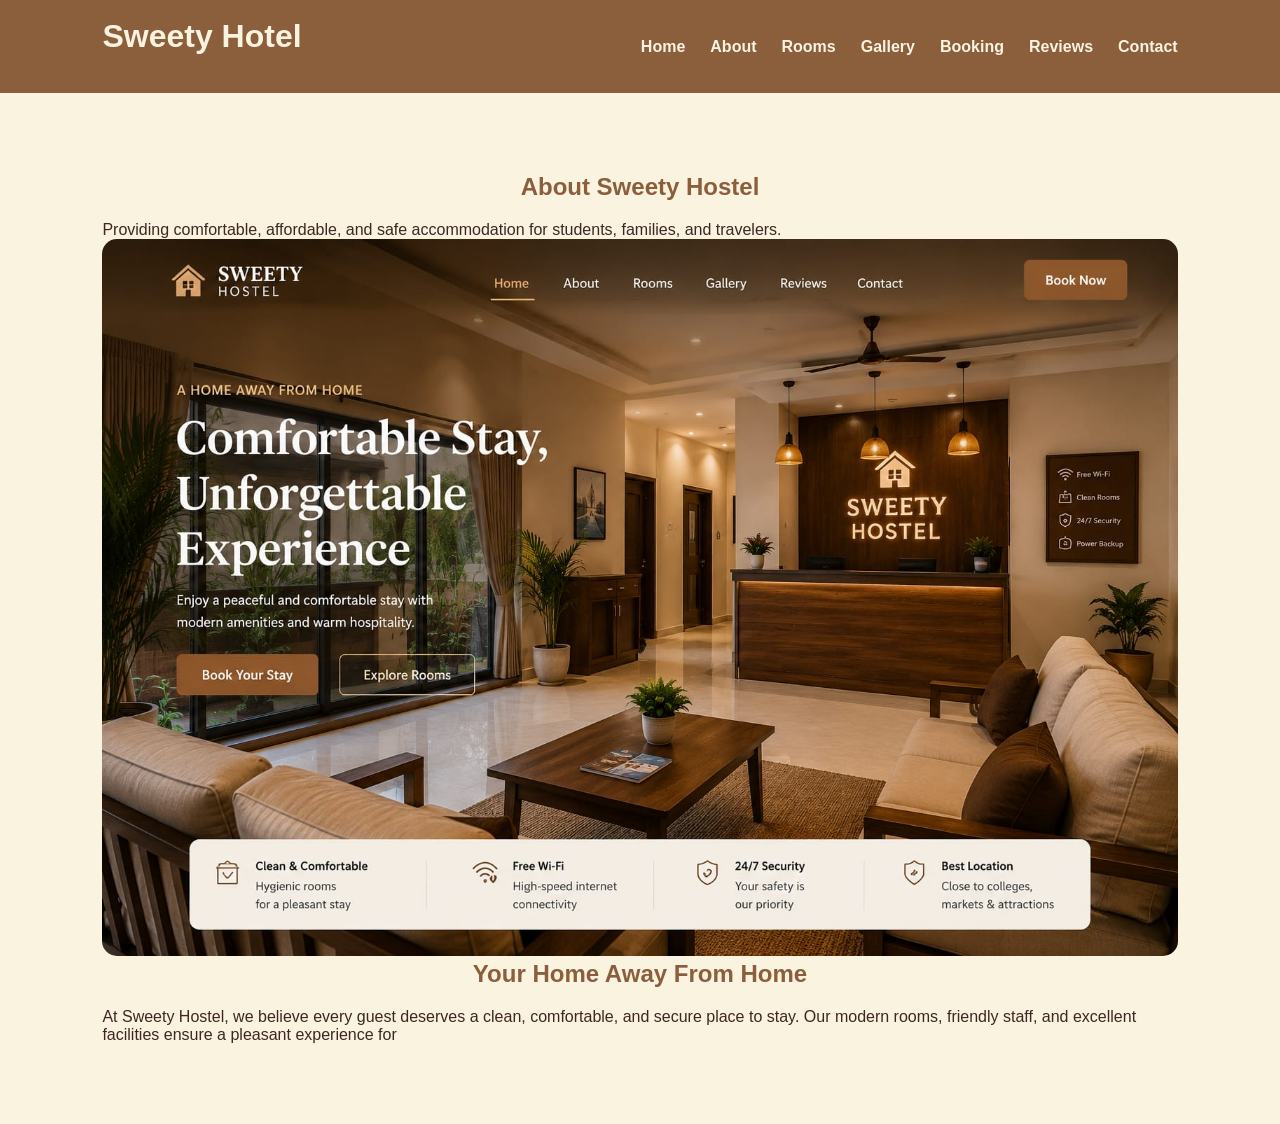
<file: about.html>
<!DOCTYPE html>
<html lang="en">
<head>
<meta charset="UTF-8">
<meta name="viewport" content="width=device-width, initial-scale=1.0">
<title>About Us | Sweety Hotel</title>

<link rel="stylesheet" href="style.css">

<link rel="stylesheet" href="https://cdnjs.cloudflare.com/ajax/libs/font-awesome/6.5.2/css/all.min.css">

</head>
<body>

<header>
<nav class="navbar">

<h2 class="logo">Sweety Hotel</h2>

<ul class="nav-links">
<li><a href="index.html">Home</a></li>
<li><a href="about.html">About</a></li>
<li><a href="rooms.html">Rooms</a></li>
<li><a href="gallery.html">Gallery</a></li>
<li><a href="booking.html">Booking</a></li>
<li><a href="reviews.html">Reviews</a></li>
<li><a href="contact.html">Contact</a></li>
</ul>
</ul>

</nav>
</header>

<section class="about">

<h1>About Sweety Hostel</h1>

<p class="subtitle">
Providing comfortable, affordable, and safe accommodation for students, families, and travelers.
</p>

<div class="about-container">

<div class="about-image">
<img src="hostel1.jpg.jpeg" alt="Sweety Hostel">
</div>

<div class="about-content">

<h2>Your Home Away From Home</h2>

<p>
At Sweety Hostel, we believe every guest deserves a clean, comfortable, and secure place to stay.
Our modern rooms, friendly staff, and excellent facilities ensure a pleasant experience for
</file>
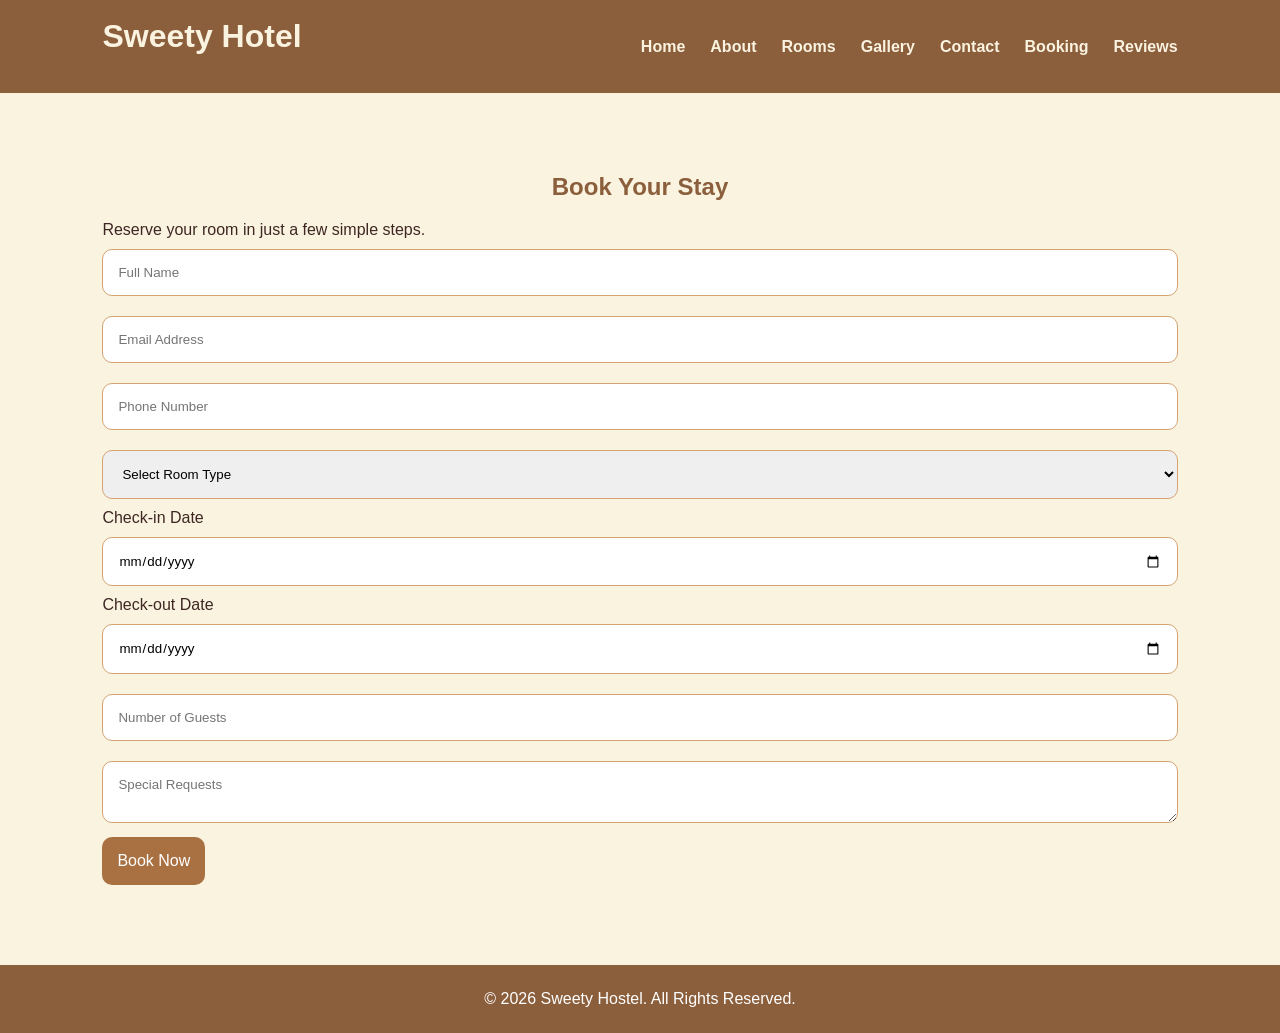
<file: booking.html>
<!DOCTYPE html>
<html lang="en">
<head>
<meta charset="UTF-8">
<meta name="viewport" content="width=device-width, initial-scale=1.0">

<title>Book Your Stay | Sweety Hotel</title>

<link rel="stylesheet" href="style.css">

</head>
<body>

<header>
<nav class="navbar">

<h2 class="logo">Sweety Hotel</h2>

<ul class="nav-links">
<li><a href="index.html">Home</a></li>
<li><a href="about.html">About</a></li>
<li><a href="rooms.html">Rooms</a></li>
<li><a href="gallery.html">Gallery</a></li>
<li><a href="contact.html">Contact</a></li>
<li><a href="booking.html">Booking</a></li>
<li><a href="reviews.html">Reviews</a></li>
</ul>

</nav>
</header>

<section class="booking">

<h1>Book Your Stay</h1>

<p>Reserve your room in just a few simple steps.</p>

<form class="booking-form">

<input type="text" placeholder="Full Name" required>

<input type="email" placeholder="Email Address" required>

<input type="tel" placeholder="Phone Number" required>

<select required>
<option>Select Room Type</option>
<option>Standard Room</option>
<option>Deluxe Room</option>
<option>Family Room</option>
</select>

<label>Check-in Date</label>
<input type="date" required>

<label>Check-out Date</label>
<input type="date" required>

<input type="number" placeholder="Number of Guests" min="1" required>

<textarea placeholder="Special Requests"></textarea>

<button type="submit">Book Now</button>

</form>

</section>

<footer>

<p>© 2026 Sweety Hostel. All Rights Reserved.</p>

</footer>

<script src="script.js"></script>

</body>
</html>
</file>
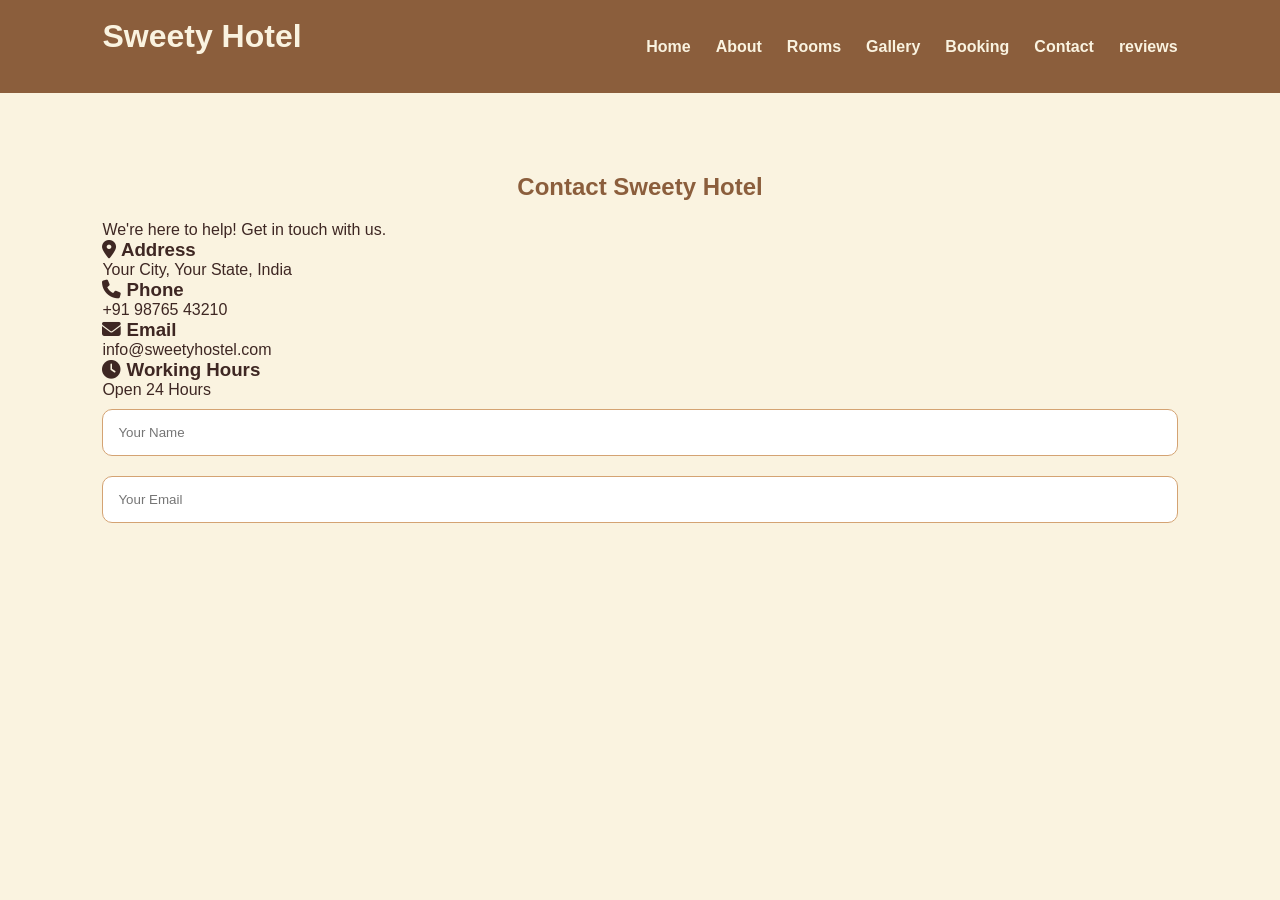
<file: contact.html>
<!DOCTYPE html>
<html lang="en">
<head>
<meta charset="UTF-8">
<meta name="viewport" content="width=device-width, initial-scale=1.0">
<title>Contact Us | Sweety Hotel</title>

<link rel="stylesheet" href="style.css">

<link rel="stylesheet" href="https://cdnjs.cloudflare.com/ajax/libs/font-awesome/6.5.2/css/all.min.css">

</head>
<body>

<header>
<nav class="navbar">

<h2 class="logo">Sweety Hotel</h2>

<ul class="nav-links">
<li><a href="index.html">Home</a></li>
<li><a href="about.html">About</a></li>
<li><a href="rooms.html">Rooms</a></li>
<li><a href="gallery.html">Gallery</a></li>
<li><a href="booking.html">Booking</a></li>
<li><a href="contact.html">Contact</a></li>
<li><a href="reviews.html">reviews</a></li>
</ul>

</nav>
</header>

<section class="contact">

<h1>Contact Sweety Hotel</h1>

<p>We're here to help! Get in touch with us.</p>

<div class="contact-container">

<div class="contact-info">

<h3><i class="fas fa-map-marker-alt"></i> Address</h3>
<p>Your City, Your State, India</p>

<h3><i class="fas fa-phone"></i> Phone</h3>
<p>+91 98765 43210</p>

<h3><i class="fas fa-envelope"></i> Email</h3>
<p>info@sweetyhostel.com</p>

<h3><i class="fas fa-clock"></i> Working Hours</h3>
<p>Open 24 Hours</p>

</div>

<div class="contact-form">

<form>

<input type="text" placeholder="Your Name" required>

<input type="email" placeholder="Your Email" required>

<input type="tel" placeholder="Phone
</file>
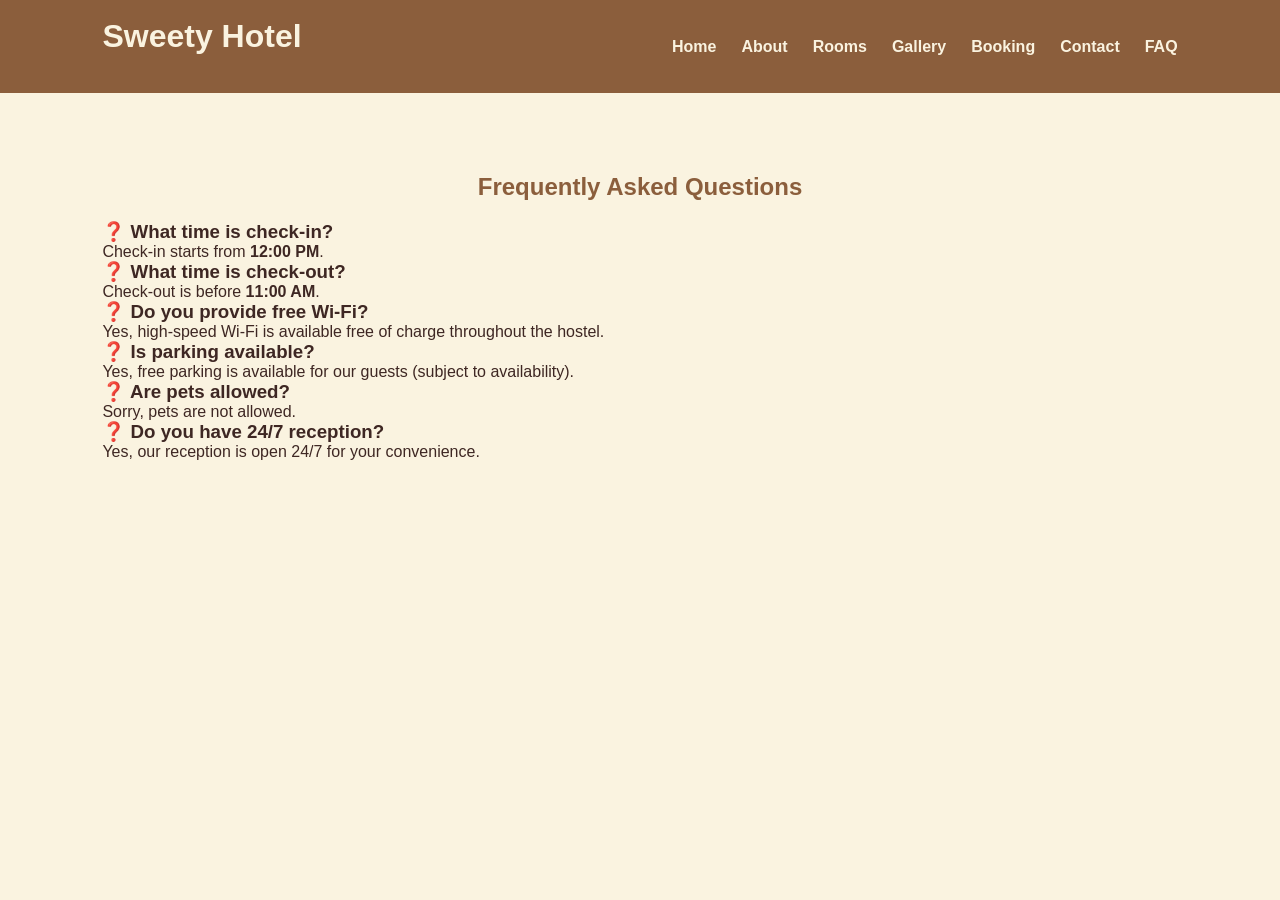
<file: faq.html>
<!DOCTYPE html>
<html lang="en">
<head>
<meta charset="UTF-8">
<meta name="viewport" content="width=device-width, initial-scale=1.0">
<title>FAQ | Sweety Hotel</title>

<link rel="stylesheet" href="style.css">
<link rel="stylesheet" href="https://cdnjs.cloudflare.com/ajax/libs/font-awesome/6.5.2/css/all.min.css">

</head>
<body>

<header>
<nav class="navbar">

<h2 class="logo">Sweety Hotel</h2>

<ul class="nav-links">
<li><a href="index.html">Home</a></li>
<li><a href="about.html">About</a></li>
<li><a href="rooms.html">Rooms</a></li>
<li><a href="gallery.html">Gallery</a></li>
<li><a href="booking.html">Booking</a></li>
<li><a href="contact.html">Contact</a></li>
<li><a href="faq.html">FAQ</a></li>
</ul>

</nav>
</header>

<section class="faq">

<h1>Frequently Asked Questions</h1>

<div class="faq-box">

<h3>❓ What time is check-in?</h3>
<p>Check-in starts from <strong>12:00 PM</strong>.</p>

<h3>❓ What time is check-out?</h3>
<p>Check-out is before <strong>11:00 AM</strong>.</p>

<h3>❓ Do you provide free Wi-Fi?</h3>
<p>Yes, high-speed Wi-Fi is available free of charge throughout the hostel.</p>

<h3>❓ Is parking available?</h3>
<p>Yes, free parking is available for our guests (subject to availability).</p>

<h3>❓ Are pets allowed?</h3>
<p>Sorry, pets are not allowed.</p>

<h3>❓ Do you have 24/7 reception?</h3>
<p>Yes, our reception is open 24/7 for your convenience.</p>
</file>
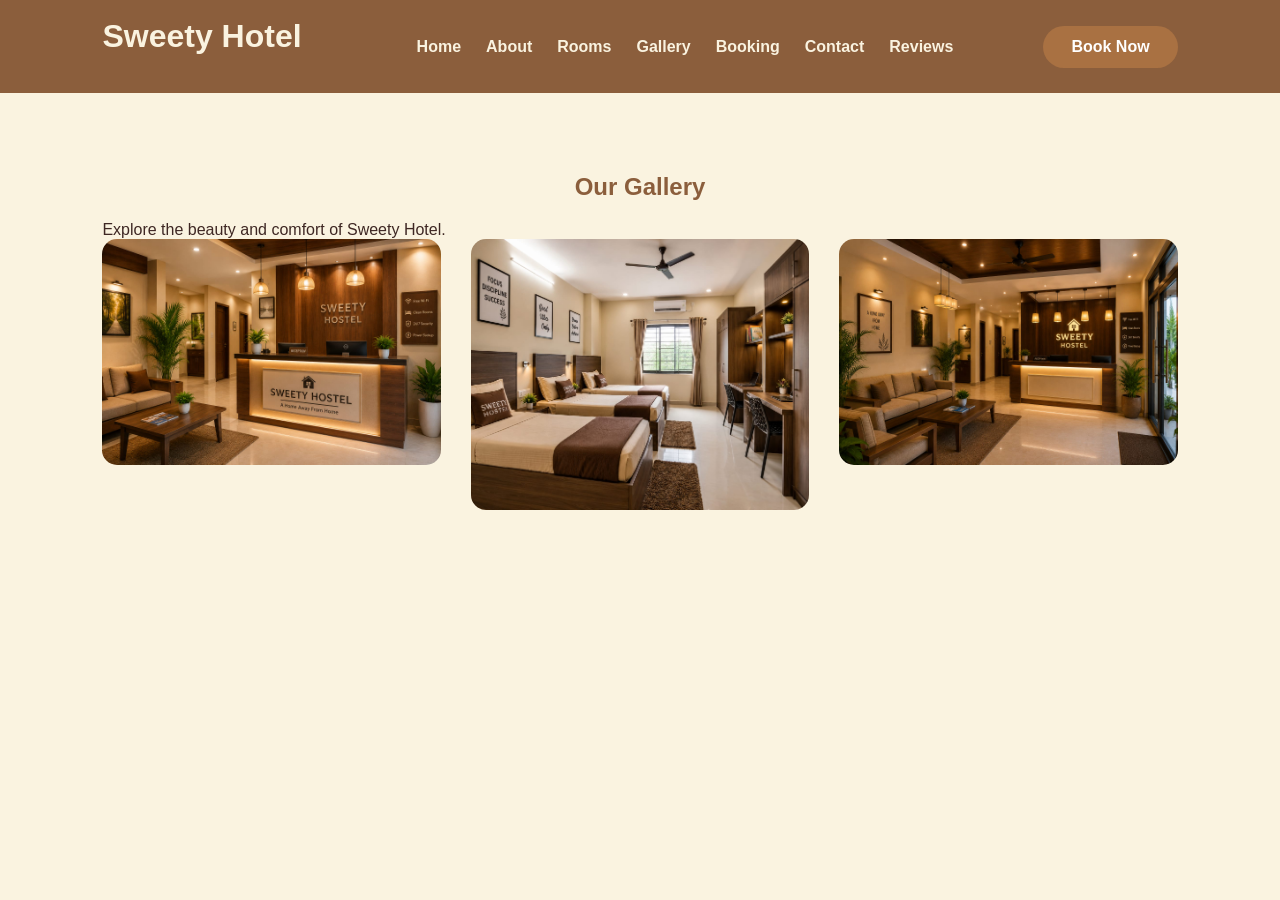
<file: gallery.html>
<!DOCTYPE html>
<html lang="en">
<head>
<meta charset="UTF-8">
<meta name="viewport" content="width=device-width, initial-scale=1.0">

<title>Gallery | Sweety Hotel</title>

<link rel="stylesheet" href="style.css">

<link rel="stylesheet" href="https://cdnjs.cloudflare.com/ajax/libs/font-awesome/6.5.2/css/all.min.css">

</head>

<body>

<header>

<nav class="navbar">

<h2 class="logo">Sweety Hotel</h2>

<ul class="nav-links">
<li><a href="index.html">Home</a></li>
<li><a href="about.html">About</a></li>
<li><a href="rooms.html">Rooms</a></li>
<li><a href="gallery.html">Gallery</a></li>
<li><a href="booking.html">Booking</a></li>
<li><a href="contact.html">Contact</a></li>
<li><a href="reviews.html">Reviews</a></li>

</ul>

<a href="booking.html" class="btn">Book Now</a>



</nav>

</header>

<section class="gallery-page">

<h1>Our Gallery</h1>

<p>Explore the beauty and comfort of Sweety Hotel.</p>

<div class="gallery-container">

<img src="reception.jpg.jpeg" alt="reception">

<img src="hostelroom.jpg.jpeg" alt="hostel Room">



<img src="lobby.jpg.jpeg" alt="Lobby">
</file>
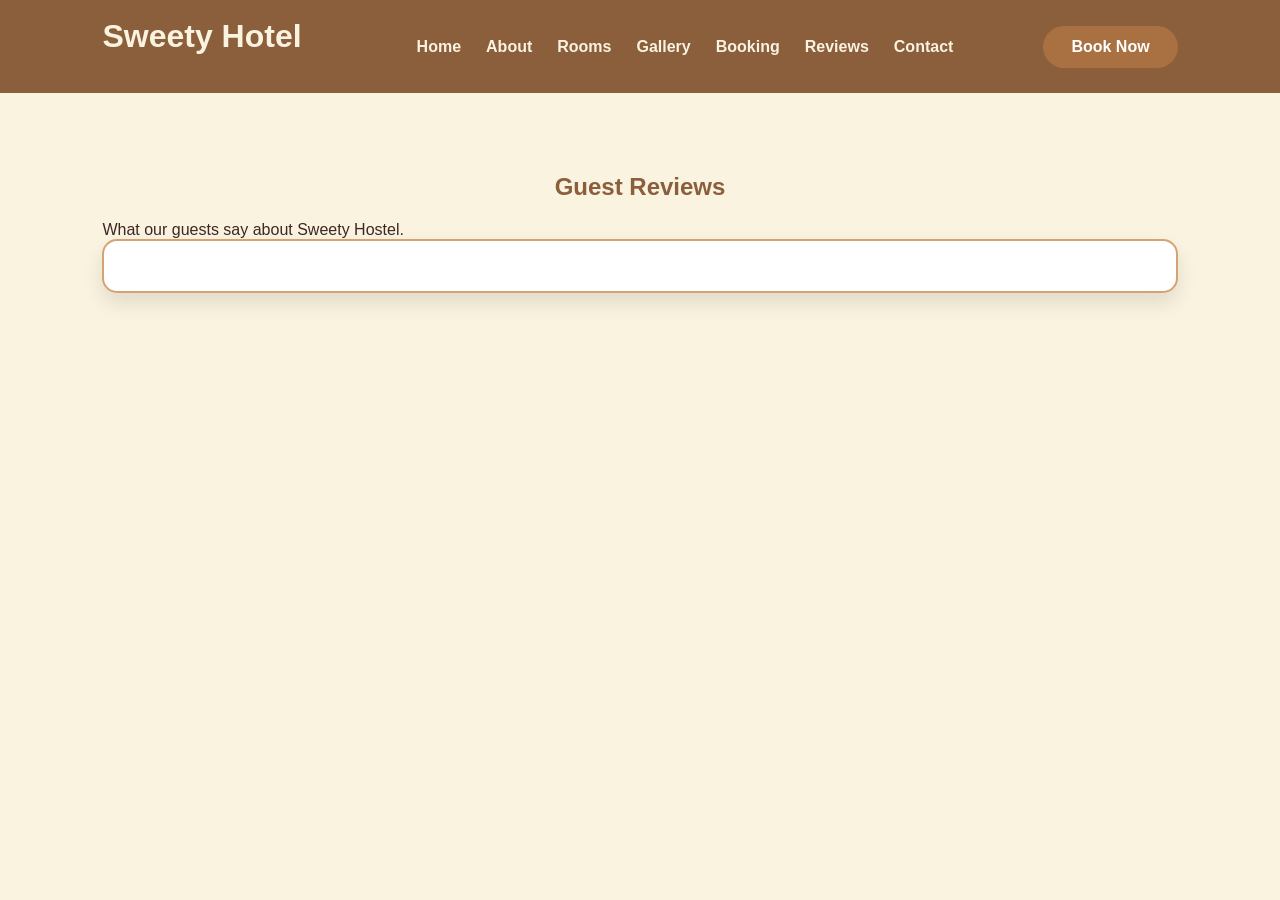
<file: reviews.html>
<!DOCTYPE html>
<html lang="en">
<head>
<meta charset="UTF-8">
<meta name="viewport" content="width=device-width, initial-scale=1.0">

<title>Guest Reviews | Sweety Hotel</title>

<link rel="stylesheet" href="style.css">
<link rel="stylesheet" href="https://cdnjs.cloudflare.com/ajax/libs/font-awesome/6.5.2/css/all.min.css">

</head>
<body>

<header>

<nav class="navbar">

<h2 class="logo">Sweety Hotel</h2>

<ul class="nav-links">
<li><a href="index.html">Home</a></li>
<li><a href="about.html">About</a></li>
<li><a href="rooms.html">Rooms</a></li>
<li><a href="gallery.html">Gallery</a></li>
<li><a href="booking.html">Booking</a></li>
<li><a href="reviews.html">Reviews</a></li>
<li><a href="contact.html">Contact</a></li>
</ul>

<a href="booking.html" class="btn">Book Now</a>

</nav>

</header>

<section class="reviews">

<h1>Guest Reviews</h1>

<p>What our guests say about Sweety Hostel.</p>

<div class="review-container">

<div class="review-card">
</file>
<file: style.css>
/* ===========================
   SWEETY HOTEL STYLE.CSS
   =========================== */

*{
    margin:0;
    padding:0;
    box-sizing:border-box;
    font-family:'Poppins',sans-serif;
}

html{
    scroll-behavior:smooth;
}

body{
    background:#FAF3E0;
    color:#3E2723;
}

/* ===== NAVBAR ===== */

.navbar{
    display:flex;
    justify-content:space-between;
    align-items:center;
    background:#8B5E3C;
    padding:18px 8%;
    position:sticky;
    top:0;
    z-index:1000;
}

.logo{
    font-size:32px;
    font-weight:bold;
    color:#FAF3E0;
}

.nav-links{
    list-style:none;
    display:flex;
}

.nav-links li{
    margin-left:25px;
}

.nav-links a{
    text-decoration:none;
    color:#FAF3E0;
    font-weight:600;
    transition:.3s;
}

.nav-links a:hover{
    color:#D4A373;
}

.btn{
    background:#A97142;
    color:#fff;
    padding:12px 28px;
    border-radius:30px;
    text-decoration:none;
    font-weight:bold;
    transition:.3s;
}

.btn:hover{
    background:#D4A373;
    color:#3E2723;
}

/* ===== HERO ===== */

.hero{
    height:90vh;
    background:url("images/hero.jpg") center/cover no-repeat;
    display:flex;
    justify-content:center;
    align-items:center;
}

.hero-content{
    background:rgba(62,39,35,.65);
    color:white;
    text-align:center;
    padding:50px;
    border-radius:20px;
}

.hero h1{
    font-size:60px;
    color:#FAF3E0;
}

.hero p{
    font-size:22px;
    margin:20px 0;
}

.hero-btn{
    display:inline-block;
    padding:15px 35px;
    background:#A97142;
    color:white;
    text-decoration:none;
    border-radius:30px;
}

.hero-btn:hover{
    background:#D4A373;
    color:#3E2723;
}

/* ===== SECTIONS ===== */

section{
    padding:80px 8%;
}

h1,h2{
    text-align:center;
    color:#8B5E3C;
    margin-bottom:20px;
}

/* ===== CARDS ===== */

.feature-container,
.rooms-grid,
.review-container,
.gallery-container{
    display:grid;
    grid-template-columns:repeat(auto-fit,minmax(280px,1fr));
    gap:30px;
}

.card,
.room-box,
.review-card{
    background:white;
    padding:25px;
    border-radius:15px;
    border:2px solid #D4A373;
    box-shadow:0 10px 20px rgba(0,0,0,.1);
    transition:.3s;
}

.card:hover,
.room-box:hover,
.review-card:hover{
    transform:translateY(-10px);
}

.card i{
    font-size:45px;
    color:#A97142;
    margin-bottom:20px;
}

/* ===== IMAGES ===== */

img{
    width:100%;
    border-radius:15px;
}

/* ===== FORMS ===== */

input,
select,
textarea{
    width:100%;
    padding:15px;
    margin:10px 0;
    border:1px solid #D4A373;
    border-radius:10px;
}

button{
    background:#A97142;
    color:white;
    padding:15px;
    border:none;
    border-radius:10px;
    cursor:pointer;
    font-size:16px;
}

button:hover{
    background:#8B5E3C;
}

/* ===== FOOTER ===== */

footer{
    background:#8B5E3C;
    color:white;
    text-align:center;
    padding:25px;
}

/* ===== MOBILE ===== */

@media(max-width:768px){

.navbar{
    flex-direction:column;
}

.nav-links{
    flex-direction:column;
    margin-top:20px;
}

.nav-links li{
    margin:10px 0;
}

.hero h1{
    font-size:38px;
}

.hero-content{
    width:90%;
}

}
</file>
